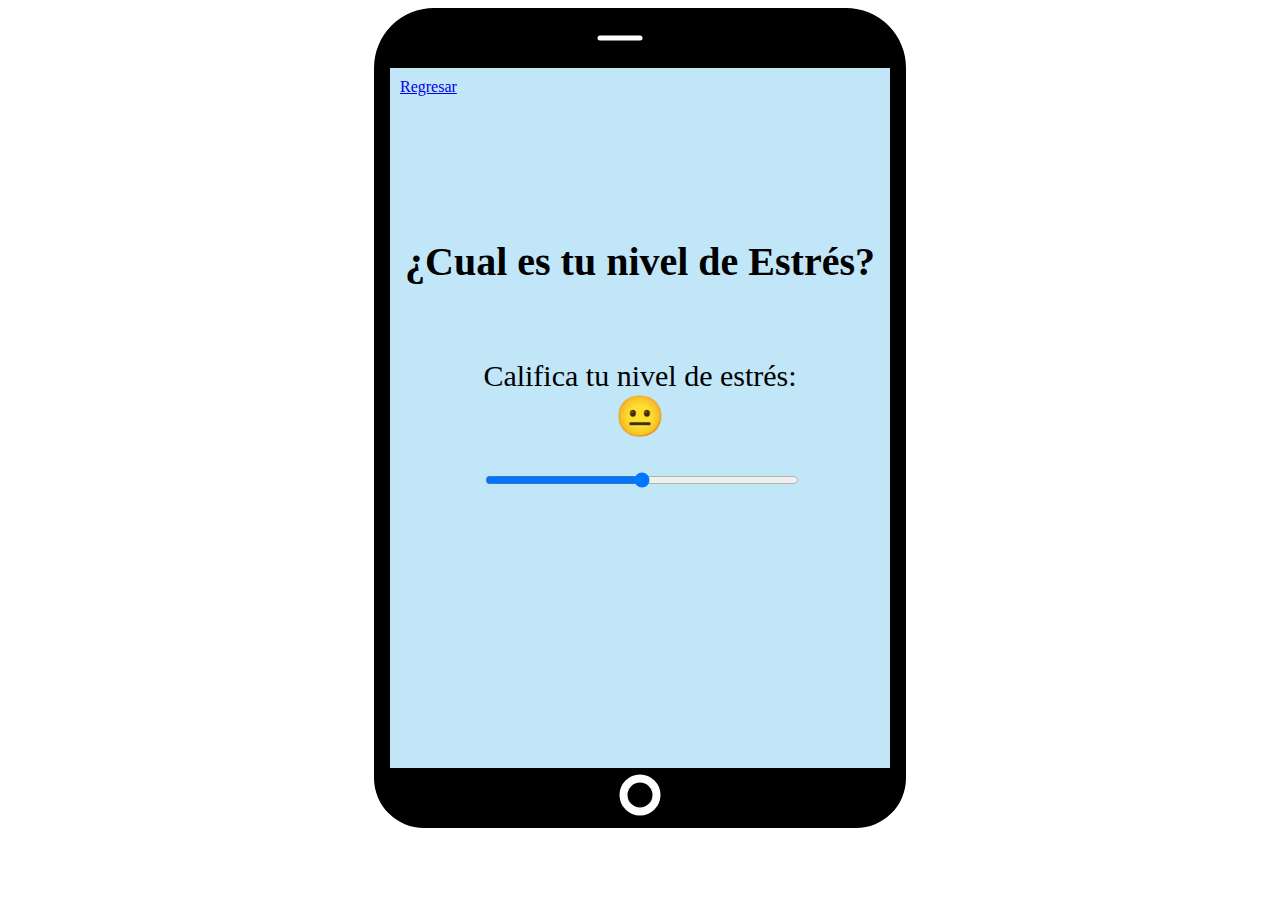
<file: paginas.html/index.html>
<!DOCTYPE html>
<html lang="en">
<head>
    <meta charset="UTF-8">
    <meta name="viewport" content="width=device-width, initial-scale=1.0">
    <link rel="stylesheet" href="presentacioncss.css">
    <title>Document</title>
</head>
<body>
    <div class="celular">
        <iframe src="../Emociones/emo.html"></iframe>

        

    </div>
    











</body>
</html>
</file>
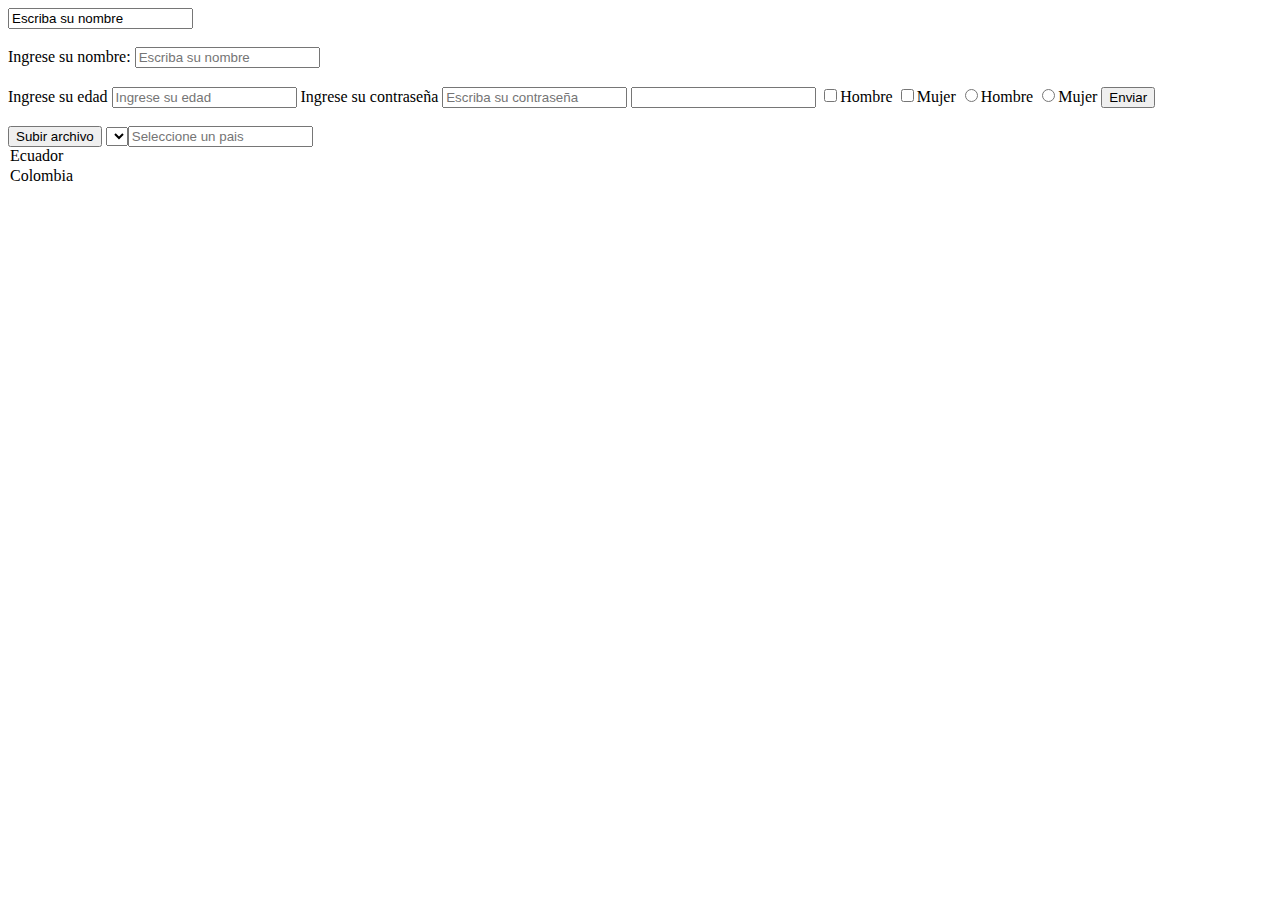
<file: formularios.html>
<!DOCTYPE html>
<html lang="en">
<head>
    <meta charset="UTF-8">
    <meta name="viewport" content="width=device-width, initial-scale=1.0">
    <title>Formulario</title>
</head>
<body>
    
    <form>
        <input type="text" value="Escriba su nombre">
        <br/>
        <br/>
        <label for="nombre">Ingrese su nombre: </label>
        <input type="text" placeholder="Escriba su nombre" maxlength="20" name="nombre" id="nombre" >
        <br/>
        <br/>
        <label for="edad">Ingrese su edad</label>
        <input type="number" placeholder="Ingrese su edad" id="edad">

        <label for="contraseña">Ingrese su contraseña</label>

        <input type="password" placeholder="Escriba su contraseña" id="contraseña">
        <input type="email" name="" id="">
        <input type="checkbox" name="" id="">Hombre
        <input type="checkbox" name="" id="">Mujer

        <input type="radio" name="" id="">Hombre <input type="radio" name="" id="">Mujer
        <input type="button" value="Enviar">
        <br/>
        <br/>

        <input type="submit" value="Subir archivo">
        <select name="" id="">
            <input type="text" placeholder="Seleccione un pais">
            <option value="Ecuador">Ecuador</option>
            <option value="COlombia">Colombia</option>
        </select>







    </form>
    




</body>
</html>
</file>
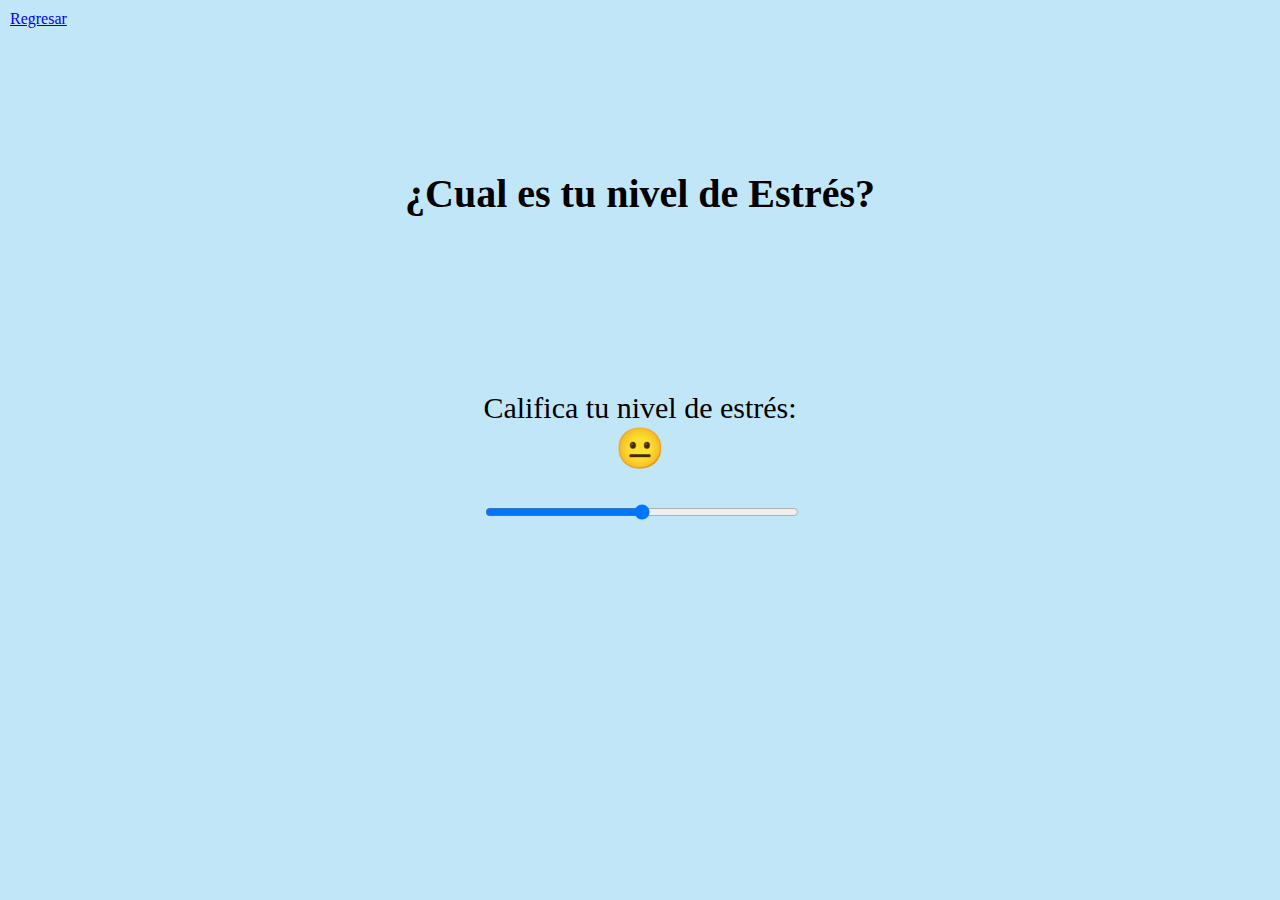
<file: Emociones/emo.html>
<!DOCTYPE html>
<html lang="es">
<head>
    <meta charset="UTF-8">
    
    <meta name="viewport" content="width=device-width, initial-scale=1.0">
    <title>Calificador de Estrés</title>
    <link rel="stylesheet" href="em.css">
</head>
<body>
<a href="../paginas.html/perfil.html" class="crear_cuenta">Regresar</a>
<h1>¿Cual es tu nivel de Estrés?</h1>
<div class="stress-rating">
    <br>
    <br>
    <p>Califica tu nivel de estrés:</p>
    <span class="emoji" id="emoji">😐</span>
    <input type="range" min="1" max="5" step="1" value="3" id="stress-level">
</div>
<button id="botonSonido" style="display: none;" onclick="location.href='musica.html'">Sonido/Canciones</button>
<button id="botonJugar" style="display: none;">Jugar</button>



<script>

    const stressLevelInput = document.getElementById('stress-level');
    const emojiSpan = document.getElementById('emoji');
    const botonSonido = document.getElementById('botonSonido');
    const botonJugar = document.getElementById('botonJugar');


    stressLevelInput.addEventListener('input', () => {
        const stressLevel = stressLevelInput.value;
        let emoji = '';

        switch (stressLevel) {
            case '1':
                emoji = '😄';
                botonSonido.style.display = 'inline-block';
                botonJugar.style.display = 'none';
                break;
            case '2':
                emoji = '😊';
                botonSonido.style.display = 'inline-block';
                botonJugar.style.display = 'none';
                break;
            case '3':
                emoji = '😐';
                botonSonido.style.display = 'inline-block';
                botonJugar.style.display = 'none';
                break;
            case '4':
                emoji = '😟';
                botonSonido.style.display = 'none';
                botonJugar.style.display = 'inline-block';
                botonJugar.addEventListener('click', () => {
                    location.href = 'juego.html';
                });

                break;
            case '5':
                emoji = '😫';
                botonSonido.style.display = 'none';
                botonJugar.style.display = 'inline-block';
                botonJugar.addEventListener('click', () => {
                    location.href = 'juego.html';
                });
                break;
            default:
                emoji = '😐';
                botonSonido.style.display = 'none';
                botonJugar.style.display = 'none';

        }

        emojiSpan.textContent = emoji;
        

    });

    
   


</script>
</body>
</html>
</file>
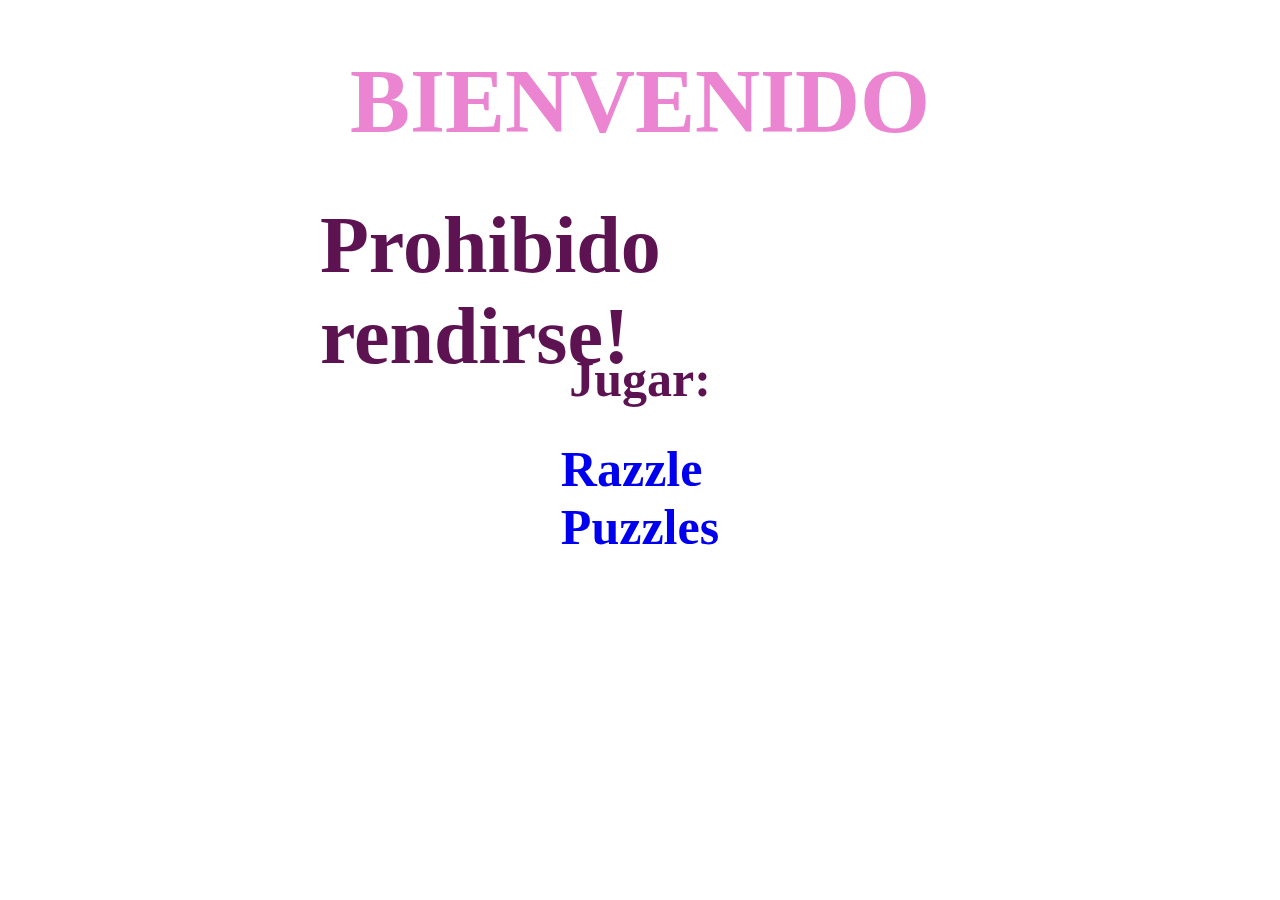
<file: Emociones/juego.html>
<!DOCTYPE html>
<html lang="es">
<head>
    <meta charset="UTF-8">
    <meta name="viewport" content="width=device-width, initial-scale=1.0">
    <title>Juegos</title>
    <link rel="stylesheet" href="jue.css">
</head>
<body>
<h1>BIENVENIDO</h1>
<h2>Prohibido rendirse! </h2>
<ul>
    <p>Jugar: <a href="https://api.razzlepuzzles.com/wordsearch?locale=es" target="_blank"> Razzle Puzzles</a></p>
    <ul>
</body>
</body>
</html>
</file>
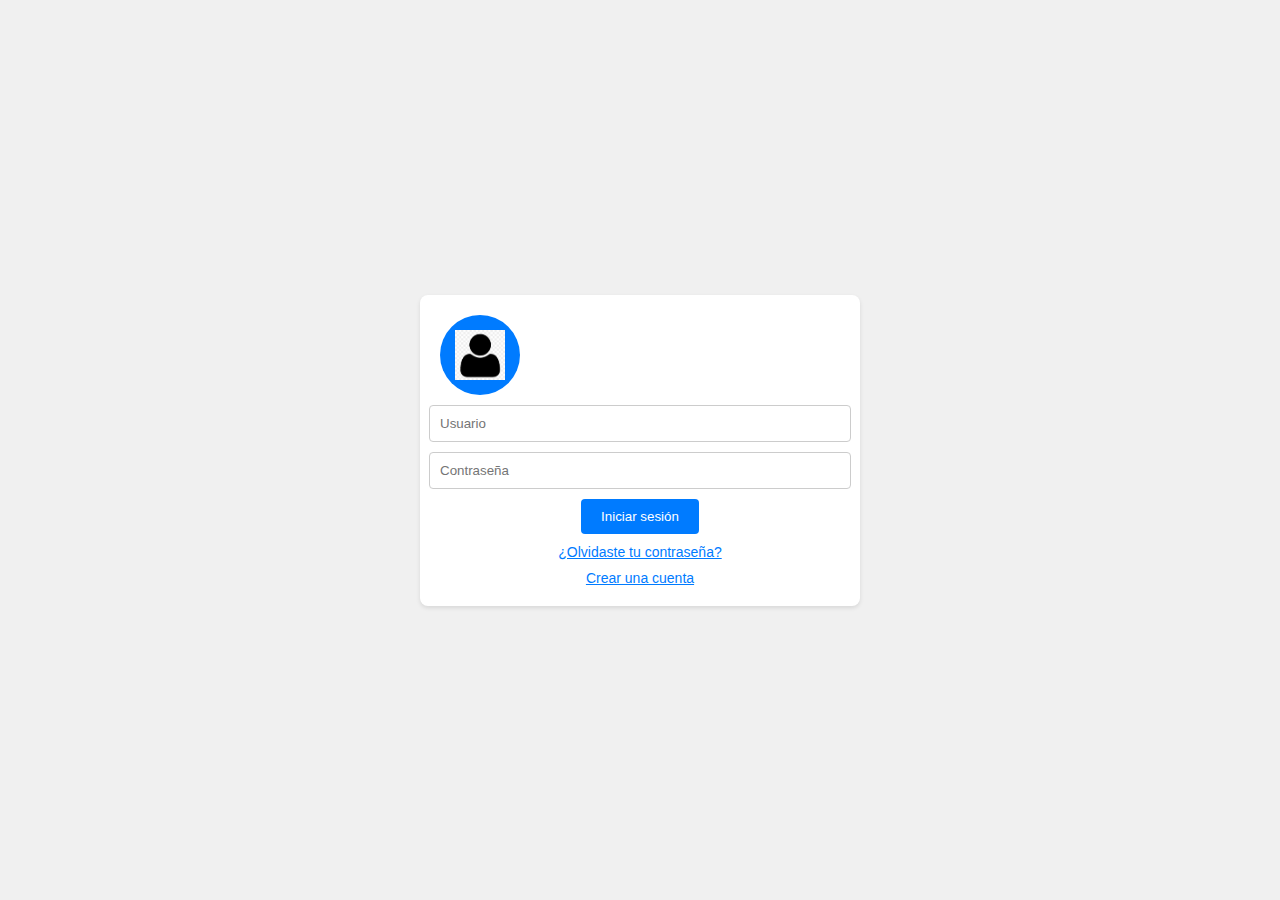
<file: paginas.html/inicio_secion.html>
<!DOCTYPE html>
<html lang="en">
<head>
    <meta charset="UTF-8">
    <meta name="viewport" content="width=device-width, initial-scale=1.0">
    <link rel="stylesheet" href="inicio_sesion.css">
    <title>Document</title>
</head>
<body>
    <div class="center-container">
        <div class="login-container">
          <div class="user-icon">
            <img src="../imagenes/icono_usuario.png" alt="User Icon">
          </div>
          <form class="login-form">
            <input type="text" placeholder="Usuario" class="input-field">
            <input type="password" placeholder="Contraseña" class="input-field">
            <button type="submit" class="login-button" onclick="redirectToMenu()">Iniciar sesión</button>
            <a href="recuperacion_cuenta.html" class="forgot-password">¿Olvidaste tu contraseña?</a>
            <a href="registro.html" class="crear_cuenta">Crear una cuenta</a>
          </form>
        </div>
      </div>

      <script>
        function redirectToMenu() {
            window.location.href = "menu.html";
        }
    </script>
</body>
</html>
</file>
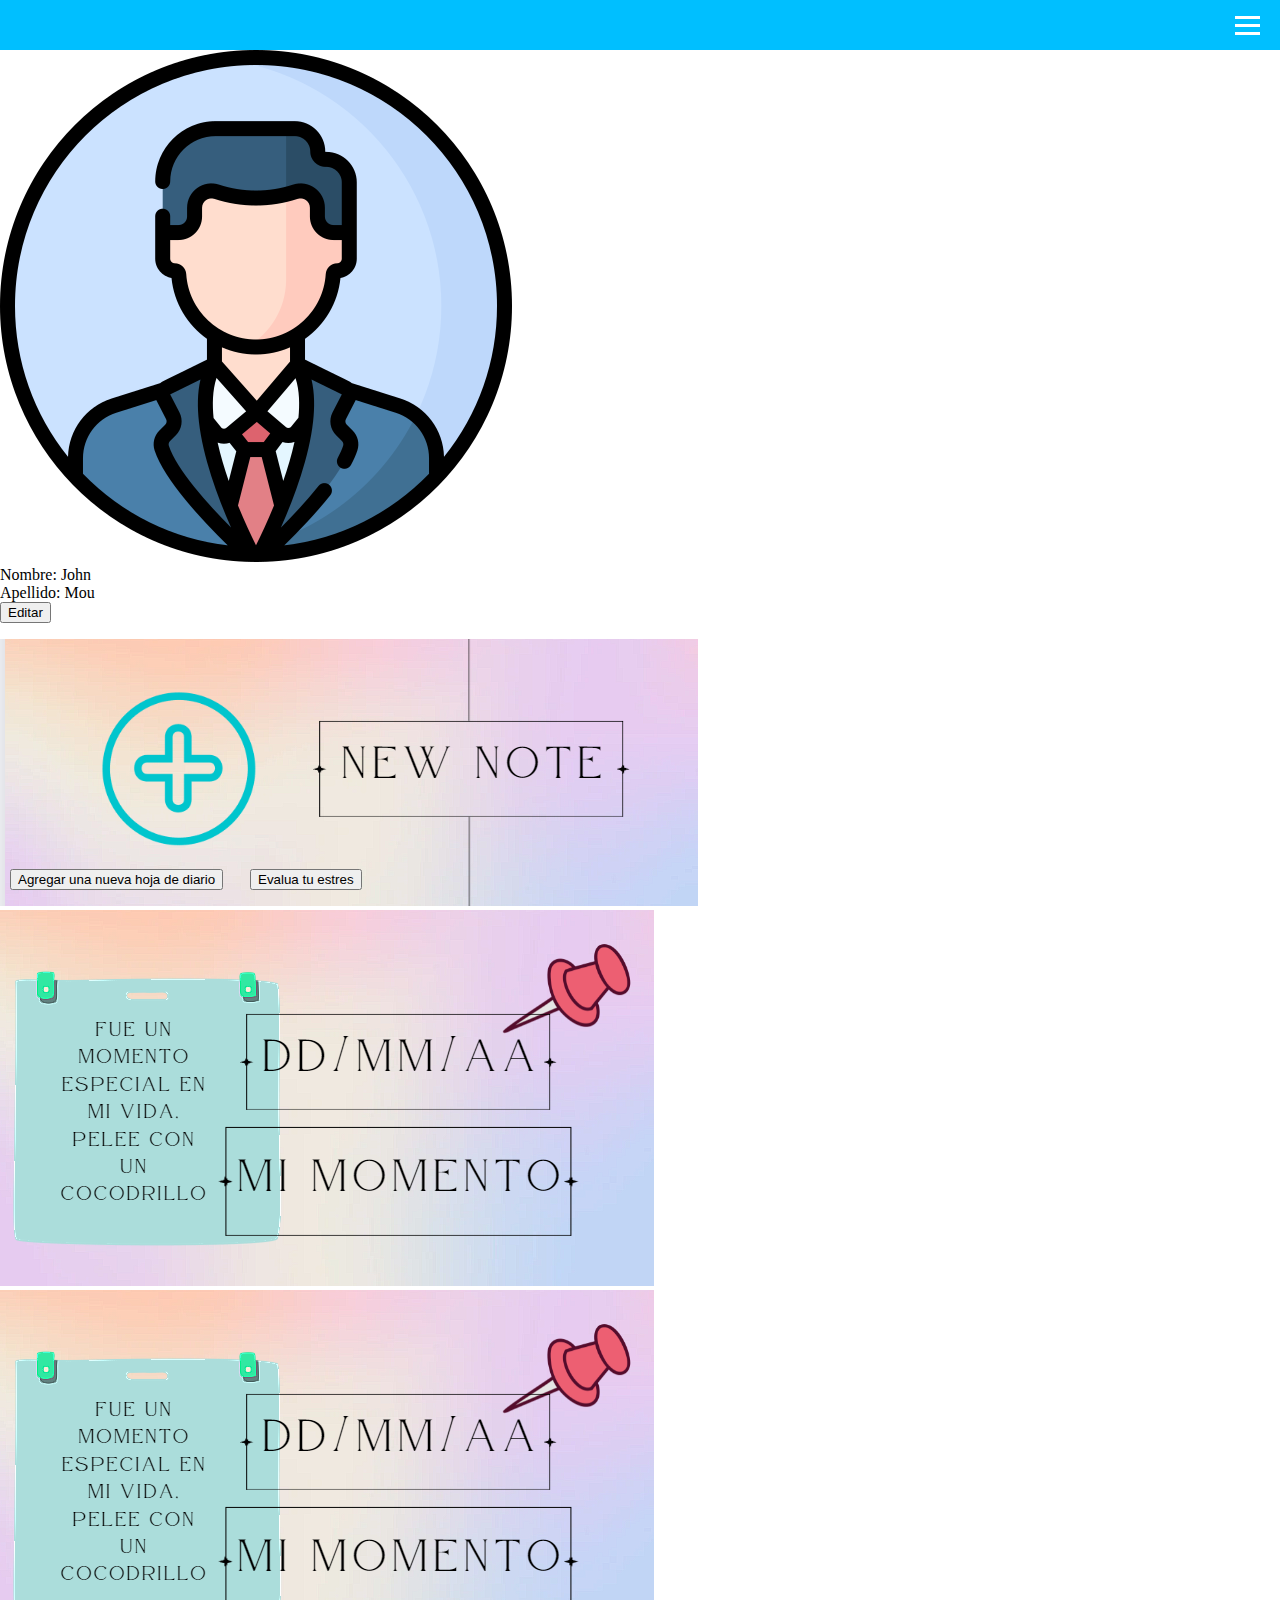
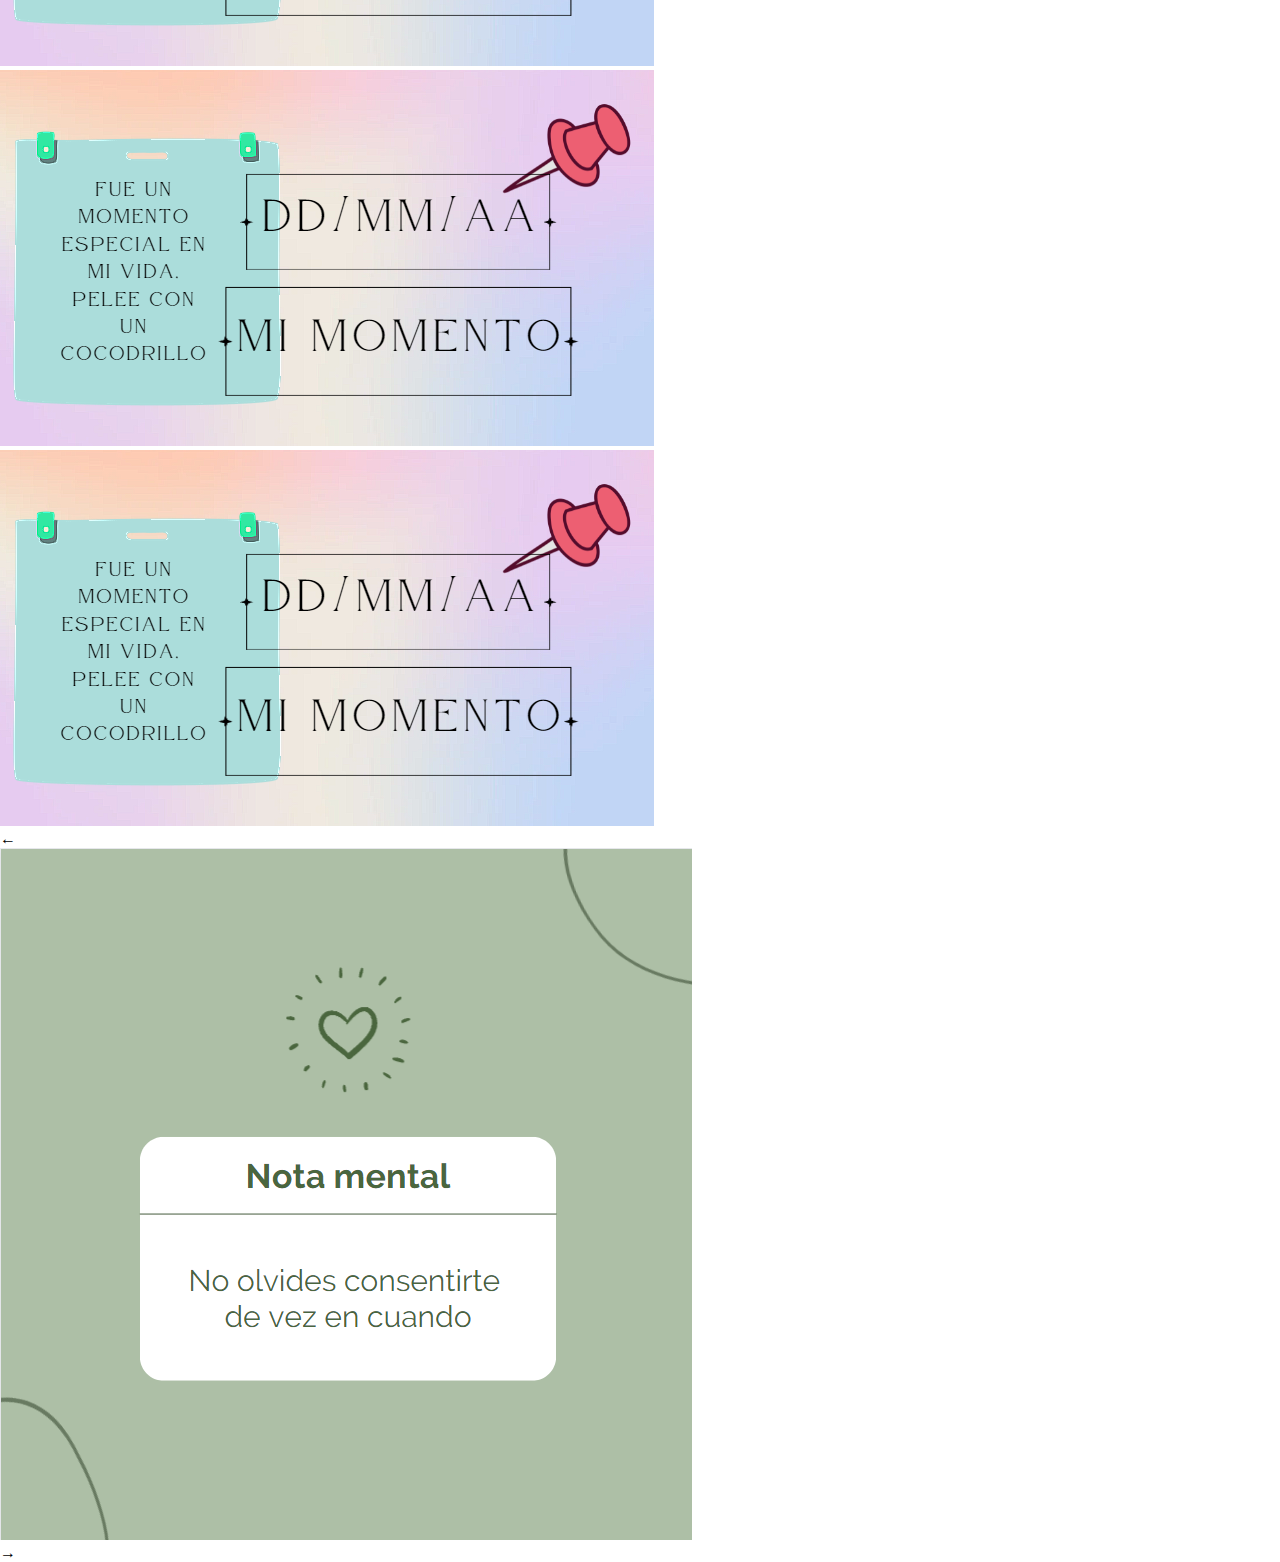
<file: paginas.html/perfil.html>
<!DOCTYPE html>
<html lang="en">
<head>
    <meta charset="UTF-8">
    <meta name="viewport" content="width=device-width, initial-scale=1.0">
    <link rel="stylesheet" href="perfil.css">
    <title>menu</title>
</head>

<body>
    <div class="header">
        <div class="menu-icon" onclick="toggleMenu()">
            <div class="bar"></div>
            <div class="bar"></div>
            <div class="bar"></div>
        </div>
        <!-- Mueve la imagen dentro del div .header para que esté detrás del menú -->
      </div>
      <div class="menu">
        <ul>
          <li><a href="#">Configuracion</a></li>
          <li><a href="#">Regresar al menú</a></li>
          <li><a href="inicio_secion.html">Salir</a></li>
          <!-- Puedes añadir más opciones aquí -->
        </ul>
      
      </div>
      <div style="position: fixed; bottom: 10px; left: 10px;">
        <a href="entrada_nuevo_diario.html">
            <button>Agregar una nueva hoja de diario</button>
        </a>
    </div>
    <div style="position: fixed; bottom: 10px; left: 250px;">
        <a href="../Emociones/emo.html">
            <button>Evalua tu estres</button>
        </a>
    </div>

    <body>
        <div class="profile-container">
            <img class="profile-image" src="../imagenes/perfil.png" alt="Tu Imagen de Perfil">
            <div class="profile-name">
                Nombre: John
            </div>
            <div class="profile-name">
                Apellido: Mou
            </div>
            <button class="edit-button">Editar</button>
        </div>
    </body>

    <body>
        <div class="vertical-container">
            <!-- Imágenes dispuestas verticalmente -->
            <p></p>
            <p></p>
            <p></p>
            <p></p>
            <p></p>
            <p></p>
            <img src="../imagenes/nueva_notapng.png" alt="Imagen 1">
            <img src="../imagenes/notas_dias.png" alt="Imagen 2">
            <img src="../imagenes/notas_dias.png" alt="Imagen 3">
            <img src="../imagenes/notas_dias.png" alt="Imagen 4">
            <img src="../imagenes/notas_dias.png" alt="Imagen 5">
            <!-- Agrega más imágenes según sea necesario -->
        </div>
    
    

    <body>
        <div class="image-container">
            <!-- Flecha izquierda -->
            <div class="arrow left" onclick="changeImage(-1)">←</div>
            
            <!-- Imagen principal -->
            <img id="mainImage" src="../imagenes/notas_aleatorias.png" alt="Imagen Principal">
            
            <!-- Flecha derecha -->
            <div class="arrow right" onclick="changeImage(1)">→</div>
        </div>
    
        <script>
            // Datos de las imágenes
            const images = [
                'nota_ale1.jpeg',
                'img-refle.jpg',
                'motiva.jpeg',
                'notas_aleatorias.png'
                // Agrega más imágenes aquí
            ];
    
            // Variable para rastrear la imagen actual
            let currentImageIndex = 0;
    
            // Función para cambiar la imagen
            function changeImage(offset) {
                currentImageIndex += offset;
    
                // Ciclo de imágenes (ir de la última a la primera y viceversa)
                if (currentImageIndex < 0) {
                    currentImageIndex = images.length - 1;
                } else if (currentImageIndex >= images.length) {
                    currentImageIndex = 0;
                }
    
                // Cambiar la fuente de la imagen principal
                const mainImage = document.getElementById('mainImage');
                mainImage.src = '../imagenes/' + images[currentImageIndex];
            }
        </script>
    </body>
    

    <script src="script2.js"></script>
</body>
</html>
</file>
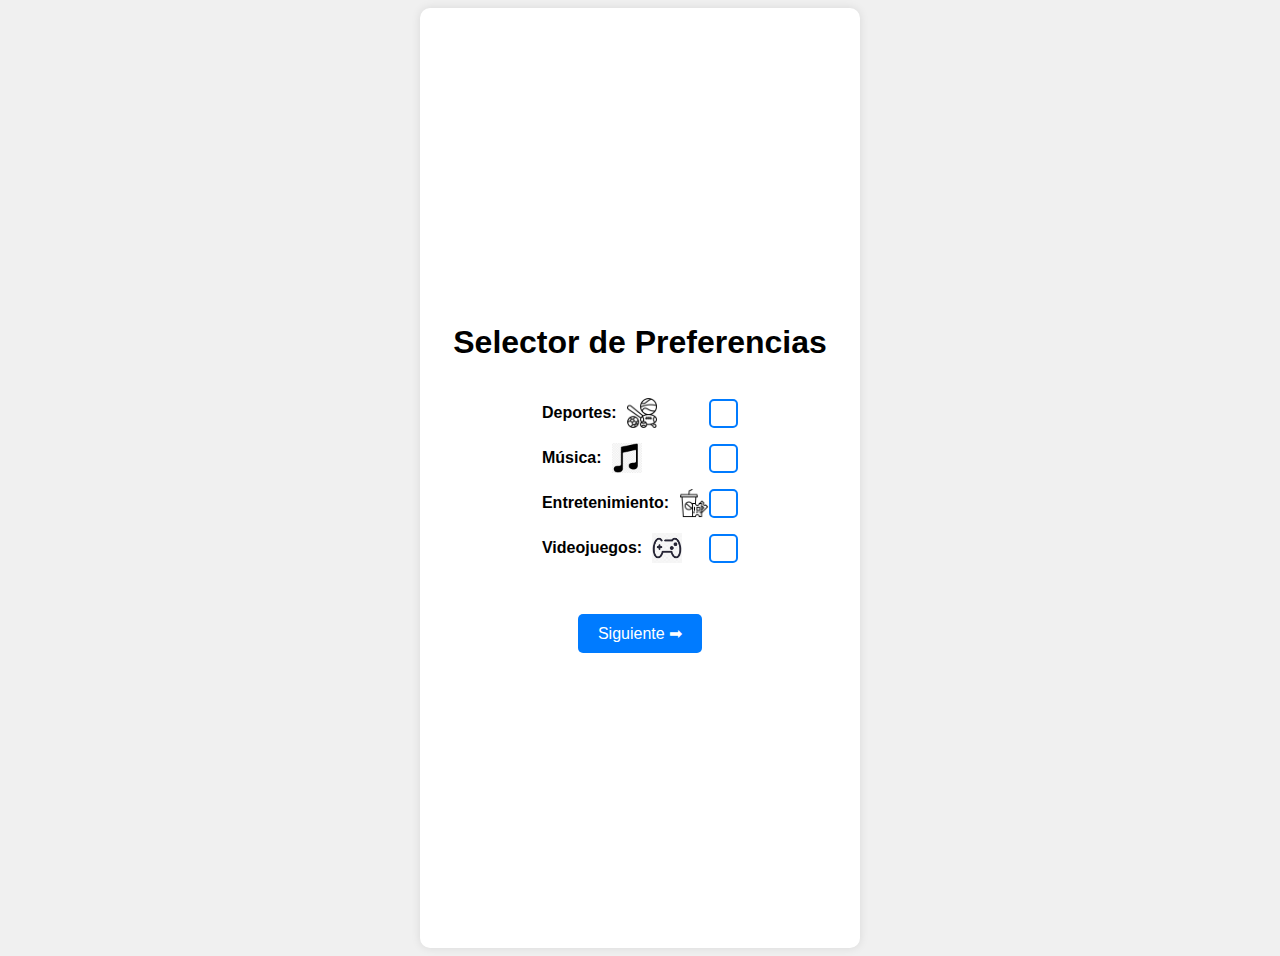
<file: paginas.html/preferencias.html>
<!DOCTYPE html>
<html lang="es">
<head>
    <meta charset="UTF-8">
    <meta name="viewport" content="width=device-width, initial-scale=1.0">
    <title>Selector de Preferencias</title>
    <link rel="stylesheet" href="preferencias.css">
</head>
<body>
    <div class="container">
        <h1>Selector de Preferencias</h1>
        <ul class="preferences-list">
            <li>
                <label for="deportes">Deportes:</label>
                <img class="preference-image" src="../imagenes/deportes.png" alt="Deportes">
                <span class="custom-checkbox">
                    <input type="checkbox" id="deportes" name="preferencias" value="deportes">
                    <span class="checkmark"></span>
                </span>
            </li>
            <li>
                <label for="musica">Música:</label>
                <img class="preference-image" src="../imagenes/musica.png" alt="Música">
                <span class="custom-checkbox">
                    <input type="checkbox" id="musica" name="preferencias" value="musica">
                    <span class="checkmark"></span>
                </span>
            </li>
            <li>
                <label for="entretenimiento">Entretenimiento:</label>
                <img class="preference-image" src="../imagenes/entretenimiento.png" alt="Entretenimiento">
                <span class="custom-checkbox">
                    <input type="checkbox" id="entretenimiento" name="preferencias" value="entretenimiento">
                    <span class="checkmark"></span>
                </span>
            </li>
            <li>
                <label for="videojuegos">Videojuegos:</label>
                <img class="preference-image" src="../imagenes/videojuegos.png" alt="Videojuegos">
                <span class="custom-checkbox">
                    <input type="checkbox" id="videojuegos" name="preferencias" value="videojuegos">
                    <span class="checkmark"></span>
                </span>
            </li>
        </ul>
        <a href="perfil.html" class="next-button">Siguiente ➡</a>
    </div>
</body>
</html>
</file>
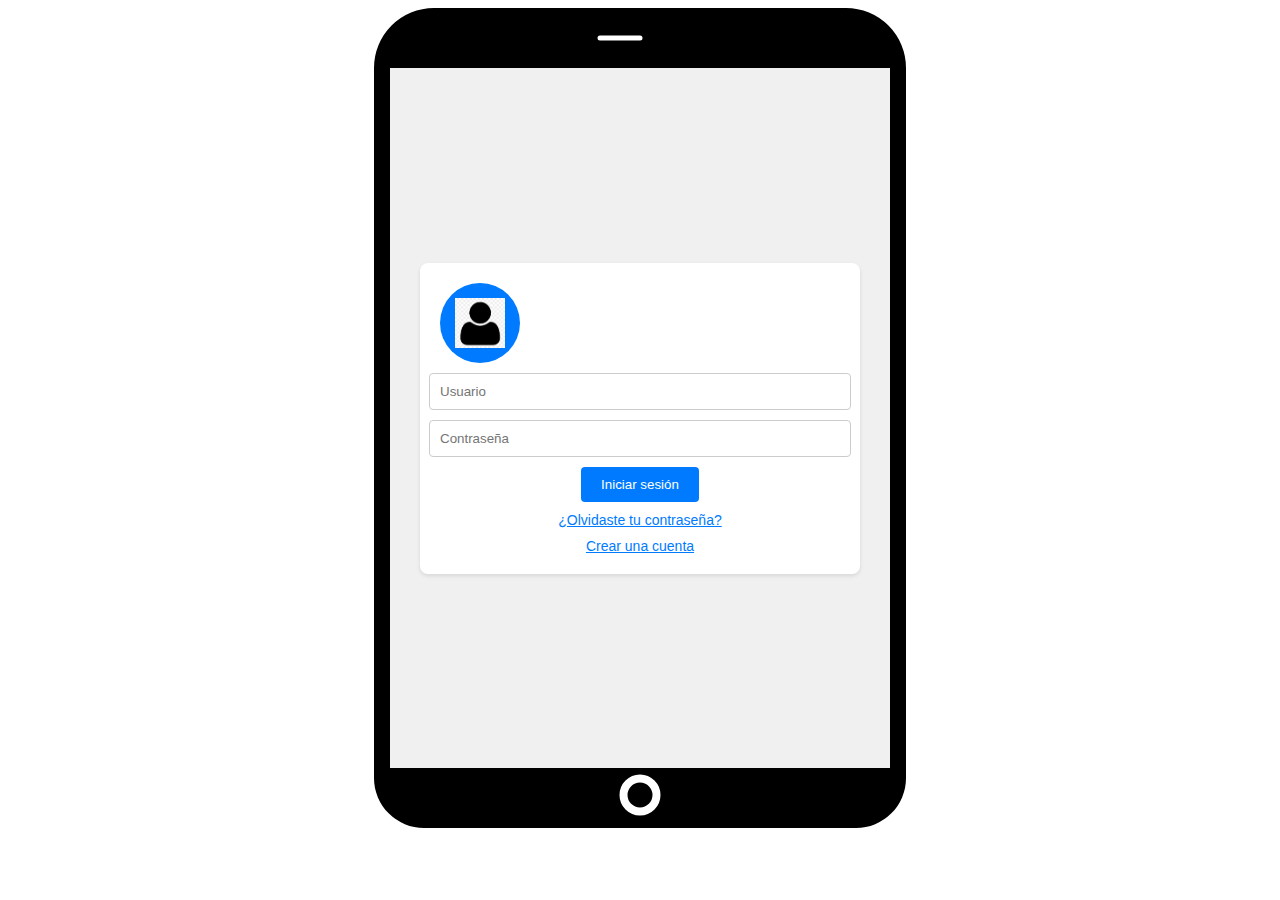
<file: paginas.html/presentacion.html>
<!DOCTYPE html>
<html lang="en">
<head>
    <meta charset="UTF-8">
    <meta name="viewport" content="width=device-width, initial-scale=1.0">
    <link rel="stylesheet" href="presentacioncss.css">
    <title>Document</title>
</head>
<body>
    <div class="celular">
        <iframe src="inicio_secion.html"></iframe>

        

    </div>
    











</body>
</html>
</file>
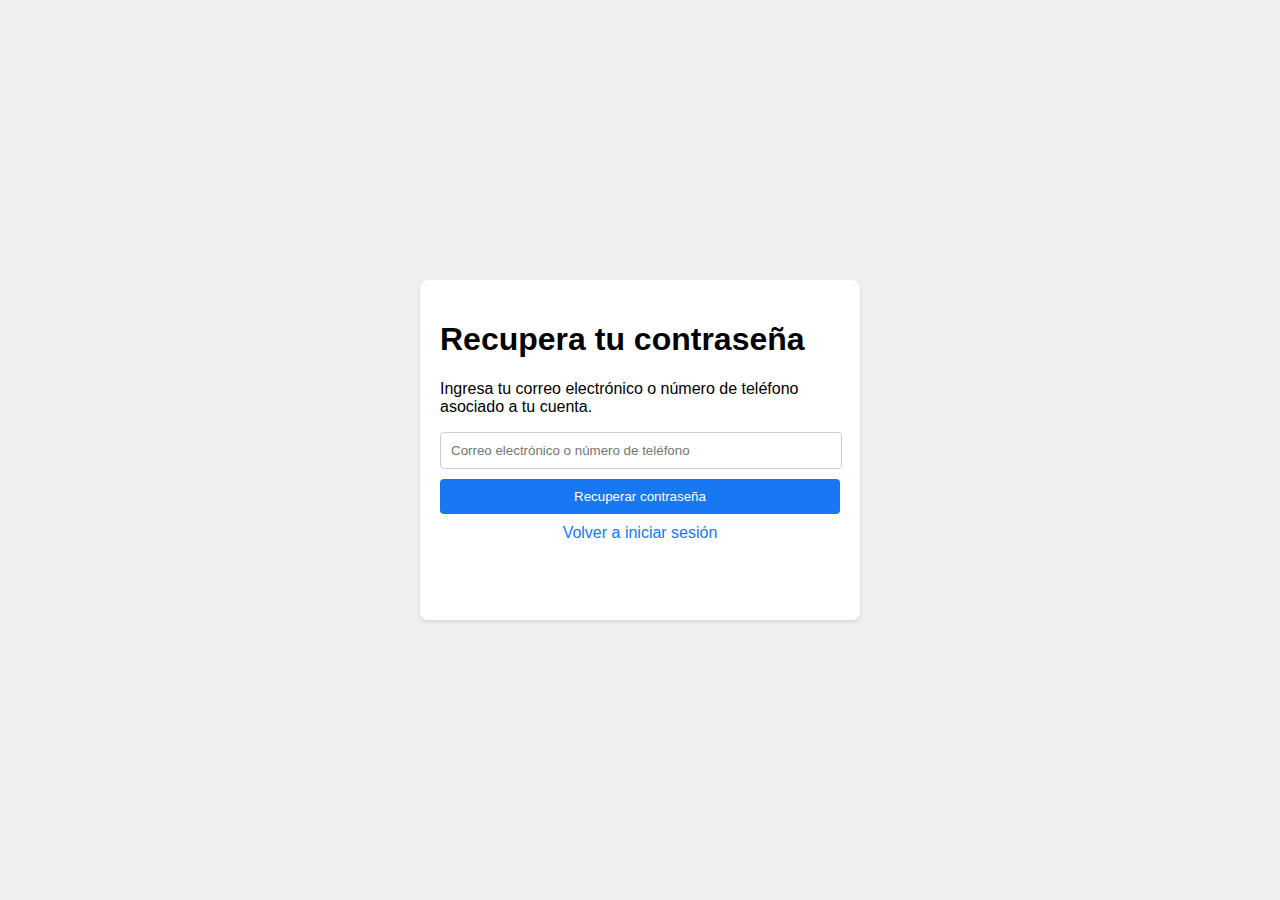
<file: paginas.html/recuperacion_cuenta.html>
<!DOCTYPE html>
<html lang="en">
<head>
    <meta charset="UTF-8">
    <meta name="viewport" content="width=device-width, initial-scale=1.0">
    <link rel="stylesheet" href="recuperacion_cuenta.css">
    <title>Document</title>
</head>
<body>
    <div class="center-container">
        <div class="recovery-container">
          <h1>Recupera tu contraseña</h1>
          <p>Ingresa tu correo electrónico o número de teléfono asociado a tu cuenta.</p>
          <form class="recovery-form">
            <input type="text" placeholder="Correo electrónico o número de teléfono" class="input-field">
            <button type="submit" class="recovery-button">Recuperar contraseña</button>
          </form>
          <div class="back-to-login">
            <a href="inicio_secion.html">Volver a iniciar sesión</a>
          </div>
        </div>
      </div>
</body>
</html>
</file>
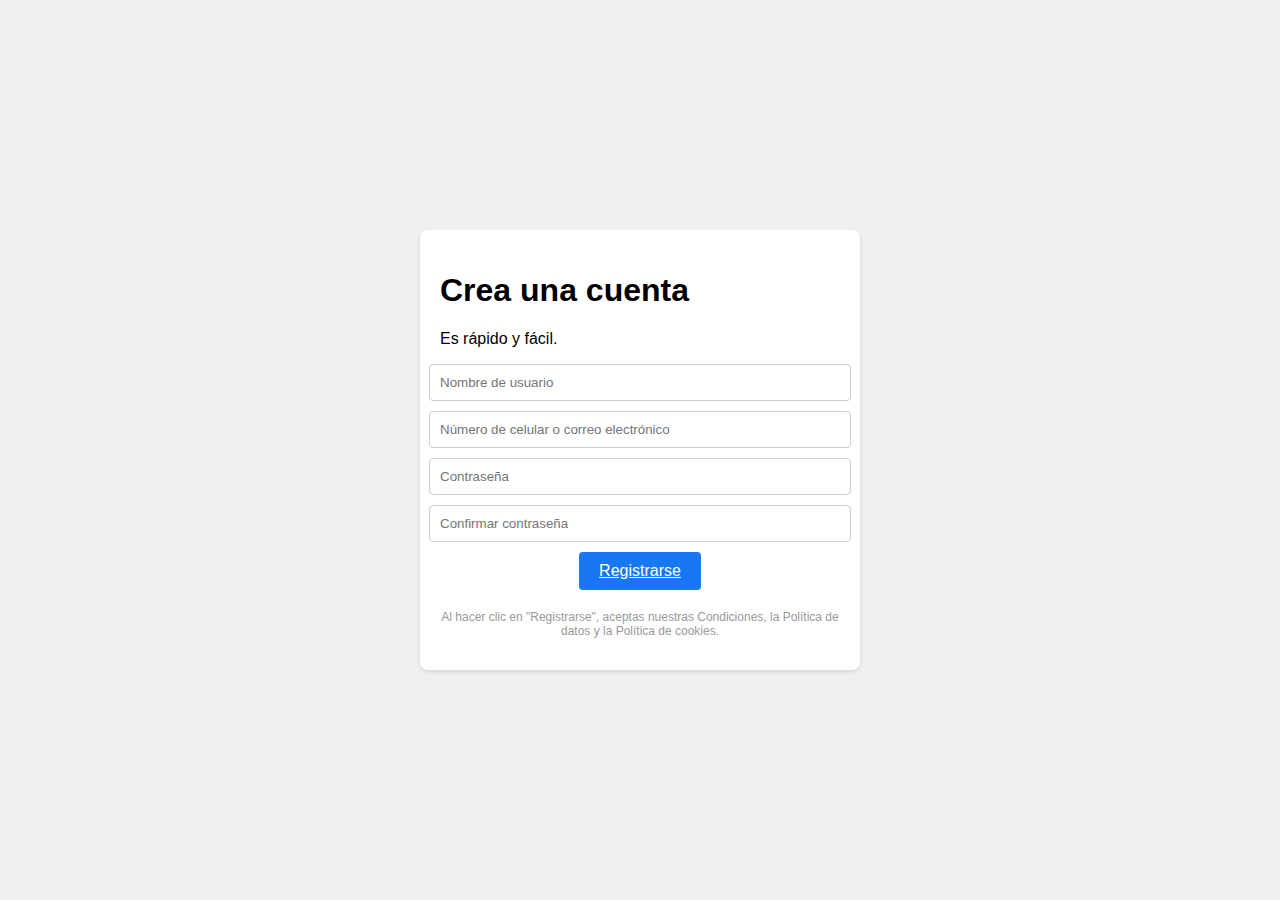
<file: paginas.html/registro.html>
<!DOCTYPE html>
<html lang="en">
<head>
    <meta charset="UTF-8">
    <meta name="viewport" content="width=device-width, initial-scale=1.0">
    <link rel="stylesheet" href="registro.css">
    <title>Document</title>
</head>
<body>
    <div class="center-container">
        <div class="register-container">
          <h1>Crea una cuenta</h1>
          <p>Es rápido y fácil.</p>
          <form class="register-form">
            <input type="text" placeholder="Nombre de usuario" class="input-field">
            <input type="text" placeholder="Número de celular o correo electrónico" class="input-field">
            <input type="password" placeholder="Contraseña" class="input-field">
            <input type="password" placeholder="Confirmar contraseña" class="input-field">



            <a href="preferencias.html" class="register-button">Registrarse</a>

          </form>
          <p class="terms">Al hacer clic en "Registrarse", aceptas nuestras Condiciones, la Política de datos y la Política de cookies.</p>
        </div>
      </div>



</body>
</html>
</file>
<file: paginas.html/presentacioncss.css>
/* cuerpo */

.celular{
    position: relative;
    width: 500px;
    height: 700px;
    margin: auto;
    border: 16px black solid;
    border-top-width: 60px;
    border-bottom-width: 60px; 
    border-radius: 60px 60px 50px 50px;


}

/*rectangulo */

.celular:before{
    content: "";
    display: block;
    width: 45px;
    height: 5px;
    position: absolute;
    top: -30px;
    left: 230px;
    transform: translate(-50%, -50%);
    background: #fff;
    border-radius: 10px;

}
/*circulo*/

.celular:after{
    content: "";
    display: block;
    width: 25px;
    height: 25px;
    position: absolute;
    left: 50%;
    bottom: -68px;
    transform: translate(-50%, -50%);
    background: #000000;
    border-radius: 50%;
    border: 8px solid #fff ;

/*tamaño del celular*/ 

}
iframe{
    width: 100%;
    height: 100%;
    border: none;
}
</file>
<file: Emociones/em.css>
.header {
    text-align: center;
    margin-bottom: 20px;
}

.crear_cuenta {
    position: absolute;
    top: 10px;
    left: 10px;

    
}
body {
    background-color: #c0e6f8;
    display: flex;
    justify-content: center;
    align-items: center;
    height: 100vh;
    margin: 0;
}

.stress-rating {
    text-align: center;
}


h1 {
    font-size: 40px;
    font-weight: bold;
    margin-top: 170px;
    position: absolute;
    top: 0;
    left: 50%;
    transform: translateX(-50%);
    white-space: nowrap;
}


p {
    font-size: 30px;
    margin: 0;
}


button {
    background-color: #43afda;
    color: rgb(249, 246, 246);
    padding: 10px 20px;
    border: none;
    cursor: pointer;
    display: none;
    position: absolute;
    margin-top: 350px;
    top: 100px


}
input[type="range"] {
    width: 100%;
    height: 60px;
    margin-top: 10px;
}

.stress-rating i
input[type="range"] {
    width: 100%;
}

.emoji {
    font-size: 40px;
}
input:focus + button {
    display: inline-block;
}
/* Estilos para pantallas más pequeñas (máximo 600px de ancho) */
@media (max-width: 600px) {
    /* Agrega tus estilos aquí */
}

/* Estilos para pantallas más grandes (más de 600px de ancho) */
@media (min-width: 601px) {
    /* Agrega tus estilos aquí */
}
</file>
<file: Emociones/jue.css>
body {
    background-image: url('https://img.freepik.com/vector-gratis/coleccion-personajes-cerebro-dibujos-animados-que-tienen-idea-creativa-estudiando-leyendo-libro_74855-25064.jpg?w=2000');
    background-size: cover;
    background-repeat: no-repeat;
    display: flex;
    flex-direction: column;
    justify-content: center;
    align-items: center;
    height: 100vh;
    margin: 0;

}

h1 {
    color: rgb(235, 132, 209);
    font-size: 90px;
    font-weight: bold;
    margin-top: 50px;
    position: absolute;
    top: 0;
    left: 50%;
    transform: translateX(-50%);
}
h2 {
    color:rgb(93, 19, 82);
    font-size: 80px;
    font-weight: bold;
    margin-top: 200px;
    position: absolute;
    top: 0;
    left: 50%;
    transform: translateX(-50%);
}
p{
    color: rgb(93, 19, 82);
    font-size: 50px;
    font-weight: bold;
    margin-top: 350px;
    position: absolute;
    top: 0;
    left: 50%;
    transform: translateX(-50%);
}
a{
    font-size: 50px;
    font-weight: bold;
    margin-top: 90px;
    position: absolute;
    top: 0;
    left: 50%;
    transform: translateX(-50%);
    color:rgb(49, 18, 69)8;
    text-decoration: none;
    font-weight: bold;
}

a:hover {
    text-decoration: underline;
}
</file>
<file: paginas.html/inicio_sesion.css>
body {
  font-family: Arial, sans-serif;
  margin: 0;
  padding: 0;
  display: flex;
  justify-content: center;
  align-items: center;
  min-height: 100vh;
  background-color: #f0f0f0;
}

.center-container {
  display: flex;
  justify-content: center;
  align-items: center;
  height: 100vh;
}

.login-container {
    background-color: white;
    padding: 20px;
    border-radius: 8px;
    box-shadow: 0 2px 4px rgba(0, 0, 0, 0.1);
    width: 400px; /* Cambia este valor según tus preferencias */
}
.login-form {
    display: flex;
    flex-direction: column;
    align-items: center; /* Agrega esta línea para centrar los campos horizontalmente */
  }

.user-icon {
  background-color: #007bff;
  width: 80px;
  height: 80px;
  border-radius: 50%;
  display: flex;
  justify-content: center;
  align-items: center;
  margin-bottom: 10px;
}

.user-icon img {
    
  width: 50px;
  height: 50px;
}

.input-field {
    width: 100%;
    padding: 10px;
    margin-bottom: 10px;
    border: 1px solid #ccc;
    border-radius: 4px;
  }

.login-button {
  background-color: #007bff;
  color: white;
  border: none;
  padding: 10px 20px;
  border-radius: 4px;
  cursor: pointer;
}

.login-button:hover {
  background-color: #0056b3;
}

.forgot-password {
  color: #007bff;
  font-size: 14px;
  margin-top: 10px;
  cursor: pointer;
}

.crear_cuenta {
    color: #007bff;
    font-size: 14px;
    margin-top: 10px;
    cursor: pointer;
  }

.forgot-password:hover {
  text-decoration: underline;
}
</file>
<file: paginas.html/perfil.css>
/* Estilos generales */
body {
    margin: 0;
    padding: 0;
    position: relative; /* Asegura que los elementos posicionados dentro se ajusten a él */
  }
  
  /* Estilos para el encabezado */
  .header {
    background-color: #00bfff; /* Color celeste del frame */
    height: 50px;
    display: flex;
    justify-content: flex-end;
    align-items: center;
    padding: 0 20px;
  }
  
  .menu-icon {
    cursor: pointer;
  }
  
  .bar {
    width: 25px;
    height: 3px;
    background-color: white;
    margin: 5px 0;
  }
  
  /* Estilos para el contenido */
  .content {
    padding: 20px;
  }
  
  /* Estilos para el menú */
  .menu {
    background-color: #00bfff; /* Color celeste del frame */
    padding: 20px;
    position: absolute; /* Posiciona el menú */
    top: 50px; /* Coloca el menú debajo del encabezado */
    right: 20px; /* Coloca el menú en la esquina superior derecha */
    display: none;
    z-index: 1; /* Asegura que el menú aparezca por encima del contenido */
  }
  
  .menu ul {
    list-style-type: none;
    padding: 0;
  }
  
  .menu li {
    margin-bottom: 10px;
  }
  
  .menu li a {
    text-decoration: none;
    color: white;
    font-size: 16px;
  }
  
  /* Estilos para la imagen */
</file>
<file: paginas.html/preferencias.css>
body {
    font-family: Arial, sans-serif;
    background-color: #f0f0f0;
}

.container {
    max-width: 400px;
    margin: 0 auto;
    padding: 20px;
    background-color: #ffffff;
    border-radius: 10px;
    box-shadow: 0 0 10px rgba(0, 0, 0, 0.1);
    display: flex;
    flex-direction: column;
    justify-content: center;
    align-items: center;
    height: 100vh;
   
      
}

h1 {
    text-align: center;
}

.preferences-list {
    list-style: none;
    padding: 0;
}

.preferences-list li {
    display: flex;
    align-items: center;
    margin-bottom: 15px;
}

.preferences-list label {
    font-weight: bold;
    margin-right: 10px;
}

.custom-checkbox {
    position: relative;
    width: 25px;
    height: 25px;
    border: 2px solid #007BFF;
    border-radius: 5px;
    margin-left: auto;
}

.custom-checkbox input[type="checkbox"] {
    opacity: 0;
    width: 100%;
    height: 100%;
    position: absolute;
    top: 0;
    left: 0;
    cursor: pointer;
}

.custom-checkbox .checkmark {
    position: absolute;
    top: 2px;
    left: 2px;
    width: 20px;
    height: 20px;
    background-color: #007BFF;
    border-radius: 3px;
    opacity: 0;
}

.custom-checkbox input[type="checkbox"]:checked + .checkmark {
    opacity: 1;
}

.preference-image {
    max-width: 30px;
    max-height: 30px;
}

.next-button {
    display: block;
    text-align: center;
    background-color: #007BFF;
    color: #fff;
    padding: 10px 20px;
    border-radius: 5px;
    text-decoration: none;
    margin-top: 20px;
    margin-left: auto;
    margin-right: auto;
}
</file>
<file: paginas.html/recuperacion_cuenta.css>
body {
    font-family: Arial, sans-serif;
    margin: 0;
    padding: 0;
    display: flex;
    justify-content: center;
    align-items: center;
    min-height: 100vh;
    background-color: #f0f0f0;
  }
  
  .center-container {
    display: flex;
    justify-content: center;
    align-items: center;
    height: 100vh;
  }
  
  .recovery-container {
    background-color: white;
    padding: 20px;
    border-radius: 8px;
    box-shadow: 0 2px 4px rgba(0, 0, 0, 0.1);
    width: 400px;
    height: 300px;
  }
  
  .recovery-form {
    display: flex;
    flex-direction: column;
  }
  
  .input-field {
    width: 95%;
    padding: 10px;
    margin-bottom: 10px;
    border: 1px solid #ccc;
    border-radius: 4px;
  }
  
  .recovery-button {
    background-color: #1877f2;
    color: white;
    border: none;
    padding: 10px 20px;
    border-radius: 4px;
    cursor: pointer;
  }
  
  .recovery-button:hover {
    background-color: #0056b3;
  }
  
  .back-to-login {
    margin-top: 10px;
    text-align: center;
  }
  
  .back-to-login a {
    color: #1877f2;
    text-decoration: none;
  }
  
  .back-to-login a:hover {
    text-decoration: underline;
  }
</file>
<file: paginas.html/registro.css>
body {
    font-family: Arial, sans-serif;
    margin: 0;
    padding: 0;
    display: flex;
    justify-content: center;
    align-items: center;
    min-height: 100vh;
    background-color: #f0f0f0;
  }
  
  .center-container {
    display: flex;
    justify-content: center;
    align-items: center;
    height: 100vh;
  }
  
  .register-container {
    background-color: white;
    padding: 20px;
    border-radius: 8px;
    box-shadow: 0 2px 4px rgba(0, 0, 0, 0.1);
    width: 400px; /* Cambia este valor según tus preferencias */
  }
  
  .register-form {
    display: flex;
    flex-direction: column;
    align-items: center; /* Agrega esta línea para centrar los campos horizontalmente */
  }
  
  .input-field {
    width: 100%;
    padding: 10px;
    margin-bottom: 10px;
    border: 1px solid #ccc;
    border-radius: 4px;
  }
  
  .register-button {
    background-color: #1877f2;
    color: white;
    border: none;
    padding: 10px 20px;
    border-radius: 4px;
    cursor: pointer;
  }
  
  .register-button:hover {
    background-color: #0056b3;
  }
  
  .terms {
    font-size: 12px;
    color: #999;
    text-align: center;
    margin-top: 20px;
  }
</file>
